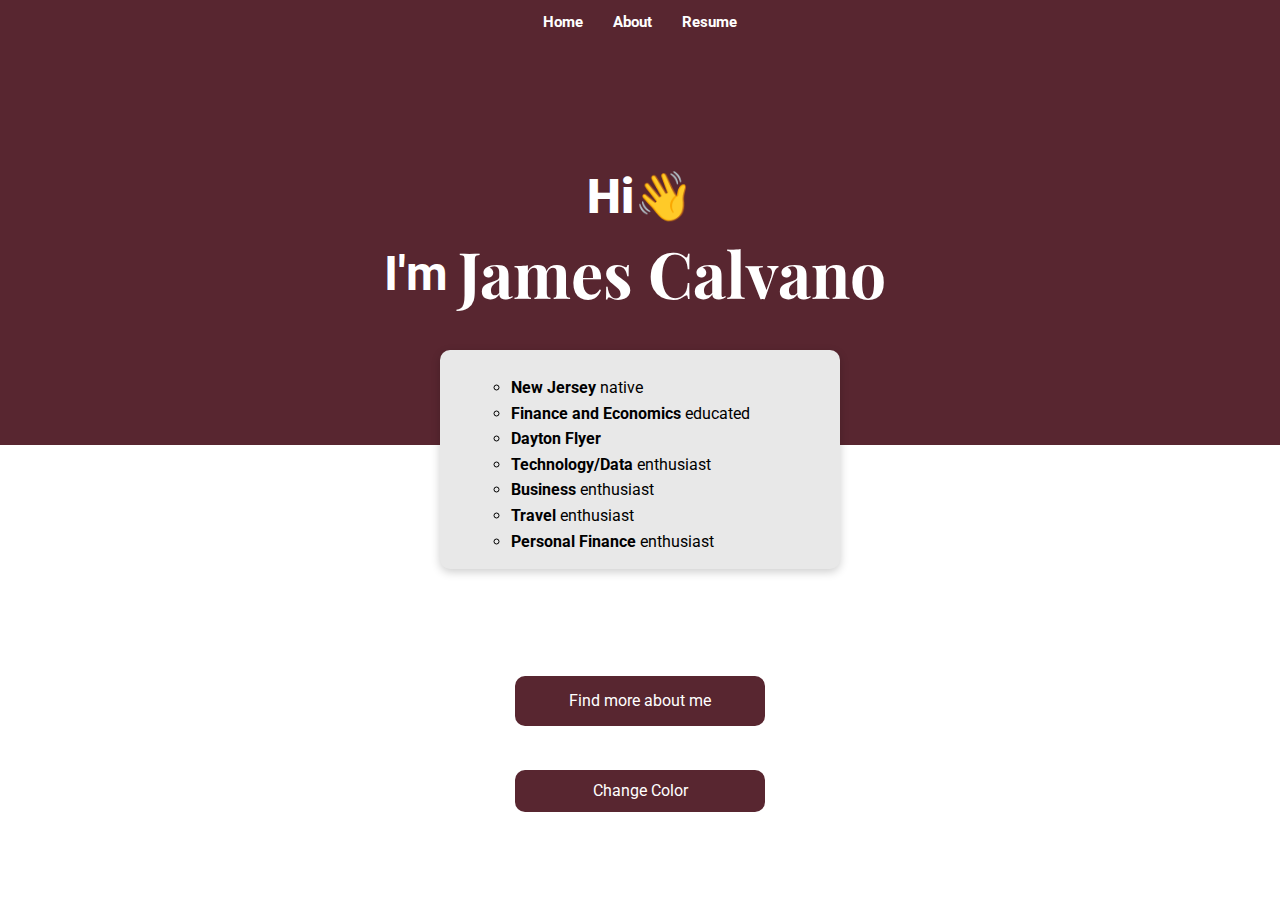
<file: public/index.html>
<!-- This was coded by me - James Calvano -->
<!DOCTYPE html>
<html lang="en">
<head>
    <meta charset="utf-8">
    <meta http-equiv="X-UA-Compatible" content="IE=edge,chrome=1" />
    <meta name="viewport" content="width=device-width, initial-scale=1" />
    <title>James Calvano</title>
    
    <link rel="stylesheet" href="css/normalize.css" />
    <link rel="stylesheet" href="css/styles.css" />    
    <link rel="stylesheet" href="css/utilities.css" />
    <link rel="apple-touch-icon" type="image/x-icon" sizes="180x180" href="img/apple-touch-icon.png">
    
    <link rel="icon" type="image/png" sizes="32x32" href="img/favicon-32x32.png" />
    <link rel="icon" type="image/png" sizes="16x16" href="img/favicon-16x16.png" />
    <meta name="apple-mobile-web-app-capable" content="yes" />
    <meta name="apple-mobile-web-app-status-bar-style" content="black" />

    <link rel="manifest" href="site.webmanifest" /> 

</head>
<body>
    <section class="nav sticky">
        <div class="container flex">
            <nav>
                <ul>
                    <li><a href="./">Home</a></li>
                    <li><a href="./about">About</a></li>
                    <li><a href="./resume">Resume</a></li>
                </ul>
            </nav> 
        </div>
    </section>
    <section class="welcome">
        <div class="container flex">
            <div class="hi">
                <div><h1><b>Hi</b>👋 </h1></div>
                <h1>I'm <div class="signature">James Calvano</div></h1>
            </div>
        </div>
    </section>
    <section class="links">
        <div class="card">
            <ul>
                <li><b>New Jersey</b> native</li>
                <li><b>Finance and Economics</b> educated</li>
                <li><b>Dayton Flyer</b></li>
                <li><b>Technology/Data</b> enthusiast</li>
                <li><b>Business</b> enthusiast</li>
                <li><b>Travel</b> enthusiast</li>
                <li><b>Personal Finance</b> enthusiast</li>
            </ul>
        </div>
        <div class="container grid">
            <a href="./about">Find more about me</a>
            <button class="click-me">Change Color</button>
        </div>
    </section>
</body>
    
<script defer>

    let root = document.documentElement;

    if (sessionStorage.getItem("color")) {
        // Restore the contents of the text field
        root.style.setProperty('--primary-color', sessionStorage.getItem("color"));
    }

    document.addEventListener('click', function (event) {

        // If the clicked element doesn't have the right selector, bail
        if (!event.target.matches('.click-me')) return;

        // Don't follow the link
        event.preventDefault();

        if(!sessionStorage.getItem("color")) {
            root.style.setProperty('--primary-color', "#282828");
            sessionStorage.setItem("color",  "#282828");
        } else {
            root.style.removeProperty('--primary-color');
            sessionStorage.clear();
        }
        
        // Log the clicked element in the console
        //console.log(root.style.getPropertyValue('--primary-color'));

    }, false);

</script>
</html>
</file>
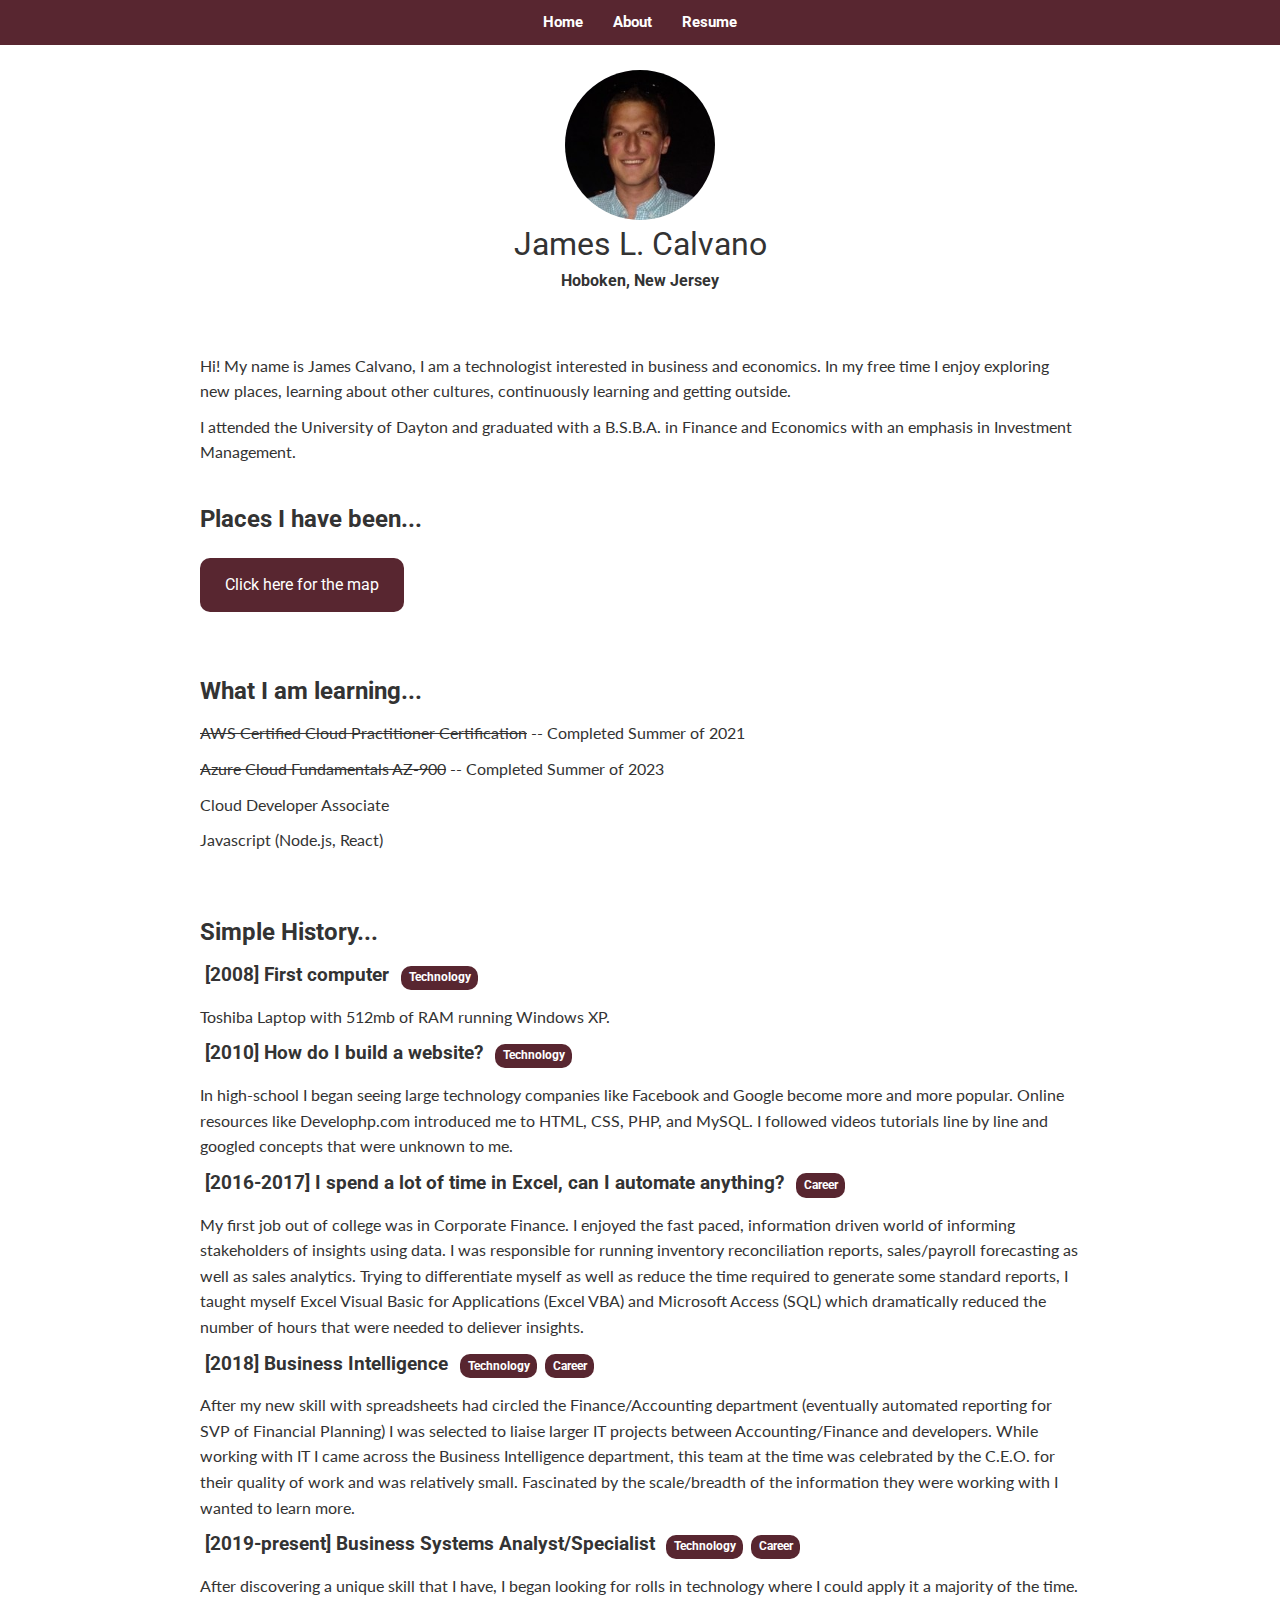
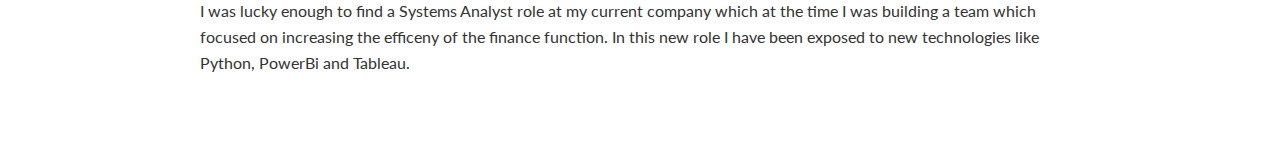
<file: public/about.html>
<!DOCTYPE html>
<html lang="en">

<head>
    <meta charset="utf-8">
    <meta http-equiv="Content-Type" content="text/html">
    <meta http-equiv="X-UA-Compatible" content="IE=edge,chrome=1" />
    <meta name="viewport" content="width=device-width, initial-scale=1" />

    <title>James Calvano</title>

    <link rel="stylesheet" href="css/normalize.css" />
    <link rel="stylesheet" href="css/styles.css" />
    <link rel="stylesheet" href="css/utilities.css" />
    <link rel="apple-touch-icon" type="image/x-icon" sizes="180x180" href="img/apple-touch-icon.png">

    <link rel="icon" type="image/png" sizes="32x32" href="img/favicon-32x32.png" />
    <link rel="icon" type="image/png" sizes="16x16" href="img/favicon-16x16.png" />
    <meta name="apple-mobile-web-app-capable" content="yes" />
    <meta name="apple-mobile-web-app-status-bar-style" content="black" />

    <link rel="manifest" href="site.webmanifest" />

    <link rel="stylesheet" href="https://cdnjs.cloudflare.com/ajax/libs/font-awesome/6.0.0-beta2/css/all.min.css"
        integrity="sha512-YWzhKL2whUzgiheMoBFwW8CKV4qpHQAEuvilg9FAn5VJUDwKZZxkJNuGM4XkWuk94WCrrwslk8yWNGmY1EduTA=="
        crossorigin="anonymous" referrerpolicy="no-referrer" />

    <script>
        let root = document.documentElement;
        if (sessionStorage.getItem("color")) {
            // Restore the contents of the text field
            root.style.setProperty('--primary-color', sessionStorage.getItem("color"));
        }
    </script>
</head>

<body>
    <section class="nav sticky">
        <div class="container flex">
            <nav>
                <ul>
                    <li><a href="./">Home</a></li>
                    <li><a href="./about">About</a></li>
                    <li><a href="./resume">Resume</a></li>
                </ul>
            </nav>
        </div>
    </section>

    <section class="about">
        <div class="container flex">
            <img src="img/1517531442299.jpg" alt="James Calvano Profile Image" style="height: 150px;border-radius: 50%">
            <h1><b>James L. Calvano</b></h1>
            <h4>Hoboken, New Jersey</h4>
            <div style="margin-top: 13px;"class="icons">
                <a href="https://www.linkedin.com/in/jamescalvano/" target="_blank"><i
                        class="fab fa-linkedin fa-2x"></i></a>
                <a href="https://github.com/jlcalvano" target="_blank"><i class="fab fa-github fa-2x"></i></a>
            </div>
            <div class="detail">
                <p>Hi! My name is James Calvano, I am a technologist interested in business and economics. In my free
                    time I enjoy exploring new places, learning about other cultures, continuously learning and getting
                    outside. </p>
                <p>
                    I attended the University of Dayton and graduated with a B.S.B.A. in Finance and Economics with an
                    emphasis in Investment Management.
                </p>
                <div class="subsection">
                    <h2>Places I have been...</h2>
                    <div style="padding-top: 10px;padding-bottom: 10px;"><a
                            href="https://www.google.com/maps/d/edit?mid=10MBdFP8BSfgC6CwVUOccjlt0nplwvyML&usp=sharing"
                            target="_blank">Click here for the map</a></div>
                </div>
                <div class="subsection">
                    <h2>What I am learning...</h2>
                    <ul>
                        <li>
                            <p><strike>AWS Certified Cloud Practitioner Certification</strike> -- Completed Summer of
                                2021</p>
                        </li>
                        <li>
                            <p><strike>Azure Cloud Fundamentals AZ-900</strike> -- Completed Summer of
                                2023</p>
                        </li>
                        <li>
                            <p>Cloud Developer Associate</p>
                        </li>
                        <li>
                            <p>Javascript (Node.js, React)</p>
                        </li>
                    </ul>
                </div>
                <div class="subsection">
                    <h2>Simple History...</h2>
                    <ul>
                        <li>
                            <h3>[2008] First computer </h3>
                            <div class="pill">Technology</div>
                        </li>
                        <ul>
                            <p>Toshiba Laptop with 512mb of RAM running Windows XP.</p>
                        </ul>
                        <li>
                            <h3>[2010] How do I build a website? </h3>
                            <div class="pill">Technology</div>
                        </li>
                        <ul>
                            <p>In high-school I began seeing large technology companies like Facebook and Google become
                                more and more popular. Online resources like Develophp.com introduced me to HTML, CSS,
                                PHP, and MySQL. I followed videos tutorials line by line and googled concepts that were
                                unknown to me.</p>
                        </ul>
                        <li>
                            <h3>[2016-2017] I spend a lot of time in Excel, can I automate anything? </h3>
                            <div class="pill">Career</div>
                        </li>
                        <ul>
                            <p>My first job out of college was in Corporate Finance. I enjoyed the fast paced,
                                information driven world of informing stakeholders of insights using data. I was
                                responsible for running inventory reconciliation reports, sales/payroll forecasting as
                                well as sales analytics. Trying to differentiate myself as well as reduce the time
                                required to generate some standard reports, I taught myself Excel Visual Basic for
                                Applications (Excel VBA) and Microsoft Access (SQL) which dramatically reduced the
                                number of hours that were needed to deliever insights.</p>
                        </ul>
                        <li>
                            <h3>[2018] Business Intelligence </h3>
                            <div class="pill">Technology</div>
                            <div class="pill">Career</div>
                        </li>
                        <ul>
                            <p>After my new skill with spreadsheets had circled the Finance/Accounting department
                                (eventually automated reporting for SVP of Financial Planning) I was selected to liaise
                                larger IT projects between Accounting/Finance and developers. While working with IT I
                                came across the Business Intelligence department, this team at the time was celebrated
                                by the C.E.O. for their quality of work and was relatively small. Fascinated by the
                                scale/breadth of the information they were working with I wanted to learn more.</p>
                        </ul>
                        <li>
                            <h3>[2019-present] Business Systems Analyst/Specialist</h3>
                            <div class="pill">Technology</div>
                            <div class="pill">Career</div>
                        </li>
                        <ul>
                            <p>After discovering a unique skill that I have, I began looking for rolls in technology
                                where I could apply it a majority of the time. I was lucky enough to find a Systems
                                Analyst role at my current company which at the time I was building a team which focused
                                on increasing the efficeny of the finance function. In this new role I have been exposed
                                to new technologies like Python, PowerBi and Tableau.</p>
                        </ul>
                    </ul>
                </div>
            </div>
        </div>
    </section>


</body>


</html>
</file>
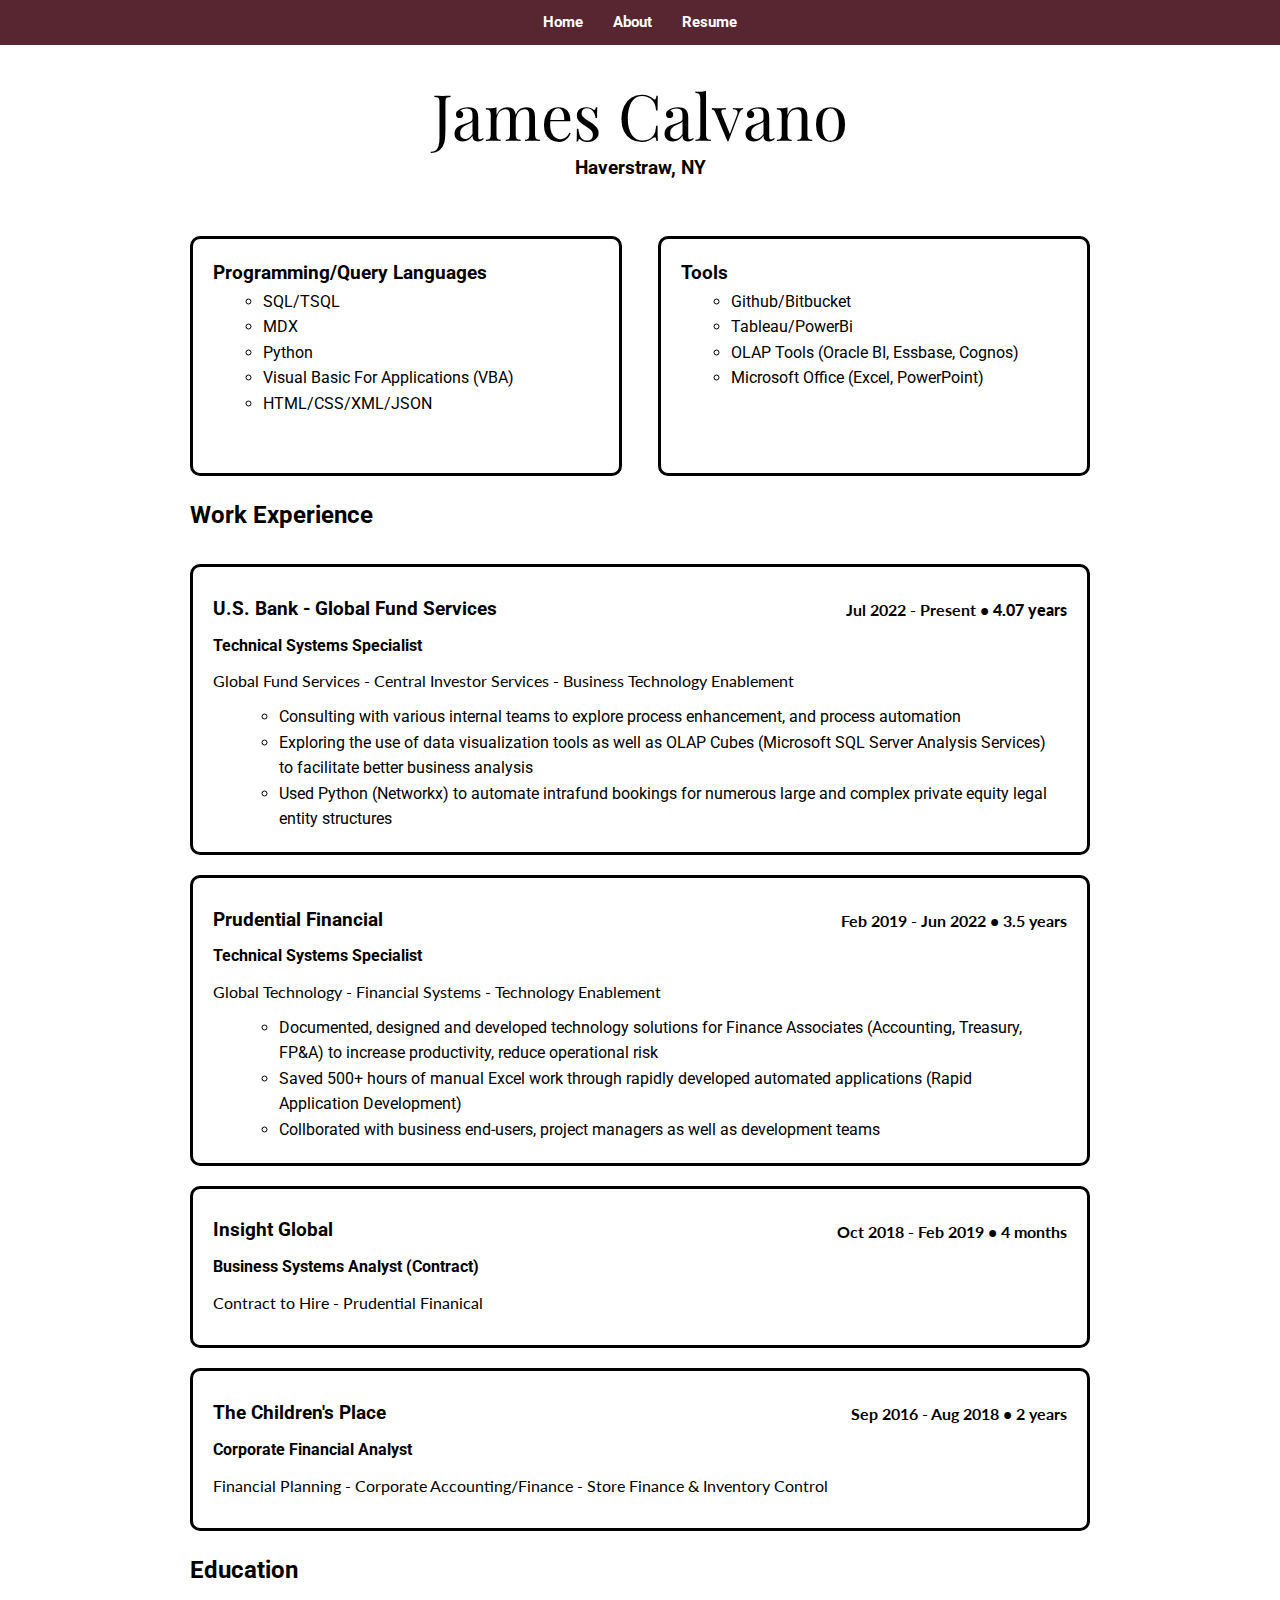
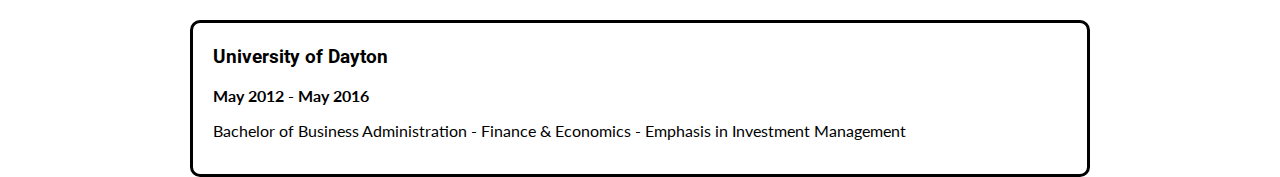
<file: public/resume.html>
<!DOCTYPE html>
<html lang="en">

<head>
    <meta charset="utf-8">
    <meta http-equiv="X-UA-Compatible" content="IE=edge,chrome=1" />
    <meta name="viewport" content="width=device-width, initial-scale=1" />
    <title>James Calvano</title>

    <link rel="stylesheet" href="css/normalize.css" />
    <link rel="stylesheet" href="css/styles.css" />
    <link rel="stylesheet" href="css/utilities.css" />
    <link rel="apple-touch-icon" type="image/x-icon" sizes="180x180" href="img/apple-touch-icon.png">

    <link rel="icon" type="image/png" sizes="32x32" href="img/favicon-32x32.png" />
    <link rel="icon" type="image/png" sizes="16x16" href="img/favicon-16x16.png" />
    <meta name="apple-mobile-web-app-capable" content="yes" />
    <meta name="apple-mobile-web-app-status-bar-style" content="black" />

    <script>
        let root = document.documentElement;
        if (sessionStorage.getItem("color")) {
            // Restore the contents of the text field
            root.style.setProperty('--primary-color', sessionStorage.getItem("color"));
        }
    </script>

<body>
    <section class="nav sticky">
        <div class="container flex">
            <nav>
                <ul>
                    <li><a href="./">Home</a></li>
                    <li><a href="./about">About</a></li>
                    <li><a href="./resume">Resume</a></li>
                </ul>
            </nav>
        </div>
    </section>
    <section class="resume">
        <div class="container grid">
            <div class="container flex" style="flex-direction: column; margin: 2rem;">
                <h1>
                    <div class="signature">James Calvano</div>
                </h1>
                <h3>Haverstraw, NY</h3>
            </div>
            <div class="container flex"
                style="width: 100%; justify-content: space-between; align-items: space-between; flex-wrap: wrap;">
                <div class="block" style="width: 48%; height: 15em;">
                    <h3>Programming/Query Languages</h3>
                    <ul>
                        <li>SQL/TSQL</li>
                        <li>MDX</li>
                        <li>Python</li>
                        <li>Visual Basic For Applications (VBA)</li>
                        <li>HTML/CSS/XML/JSON</li>
                    </ul>
                </div>
                <div class="block" style="width: 48%; height: 15em;">
                    <h3>Tools</h3>
                    <ul>
                        <li>Github/Bitbucket</li>
                        <li>Tableau/PowerBi</li>
                        <li>OLAP Tools (Oracle BI, Essbase, Cognos)</li>
                        <li>Microsoft Office (Excel, PowerPoint)</li>
                    </ul>
                </div>
            </div>
            <h2>Work Experience</h2>
            <div style="width: 100%; margin: auto auto;" class="block">
                <div style="display: inline-flex;align-items: center;justify-content: space-between;width: 100%;">
                    <h3>U.S. Bank - Global Fund Services</h3>
                    <p><b>Jul 2022 - Present • <b id="time"></b></b></p>
                </div>
                <h4>Technical Systems Specialist</h4>
                <p>Global Fund Services - Central Investor Services - Business Technology Enablement</p>
                <ul>
                    <li style="margin-left: 1rem; margin-right: 1rem;">Consulting with various internal teams to explore
                        process enhancement, and process automation </li>
                    <li style="margin-left: 1rem; margin-right: 1rem;">Exploring the use of data visualization tools as
                        well as OLAP Cubes (Microsoft SQL Server Analysis Services) to facilitate better business
                        analysis</li>
                    <li style="margin-left: 1rem; margin-right: 1rem;">Used Python (Networkx) to automate intrafund
                        bookings for numerous large and complex private equity legal entity structures</li>
                </ul>
            </div>
            <div style="width: 100%; margin: auto auto;" class="block">
                <div style="display: inline-flex;align-items: center;justify-content: space-between;width: 100%;">
                    <h3>Prudential Financial</h3>
                    <p><b>Feb 2019 - Jun 2022 • 3.5 years</b></b></p>
                </div>
                <h4>Technical Systems Specialist</h4>
                <p>Global Technology - Financial Systems - Technology Enablement</p>
                <ul>
                    <li style="margin-left: 1rem; margin-right: 1rem;">Documented, designed and developed technology
                        solutions for Finance Associates (Accounting, Treasury, FP&A) to increase productivity, reduce
                        operational risk</li>
                    <li style="margin-left: 1rem; margin-right: 1rem;">Saved 500+ hours of manual Excel work through
                        rapidly developed automated applications (Rapid Application Development)</li>
                    <li style="margin-left: 1rem; margin-right: 1rem;">Collborated with business end-users, project
                        managers as well as development teams</li>
                </ul>
            </div>
            <div class="block">
                <div style="display: inline-flex;align-items: center;justify-content: space-between;width: 100%;">
                    <h3>Insight Global</h3>
                    <p><b>Oct 2018 - Feb 2019 • 4 months</b></p>
                </div>
                <h4>Business Systems Analyst (Contract)</h4>
                <p>Contract to Hire - Prudential Finanical</p>
            </div>
            <div class="block">
                <div style="display: inline-flex;align-items: center;justify-content: space-between;width: 100%; ">
                    <h3>The Children's Place</h3>
                    <p><b>Sep 2016 - Aug 2018 • 2 years</b></p>
                </div>
                <h4>Corporate Financial Analyst</h4>
                <p>Financial Planning - Corporate Accounting/Finance - Store Finance & Inventory Control</p>
            </div>
            <h2>Education</h2>
            <div class="block">
                <h3>University of Dayton</h3>
                <p><b>May 2012 - May 2016</b> </p>
                <p>Bachelor of Business Administration - Finance & Economics - Emphasis in Investment Management</p>
            </div>
        </div>
    </section>
</body>
<script>
    let today = new Date();
    let startDate = Date.parse("2022-07-01");

    const diffTime = Math.abs(today - startDate);
    const diffDays = Math.ceil(diffTime / (1000 * 60 * 60 * 24));
    const elem = document.getElementById('time');

    elem.innerHTML = Math.round((diffDays / 365) * 100) / 100 + " years";
</script>

</html>
</file>
<file: public/css/styles.css>
@import url('https://fonts.googleapis.com/css2?family=Roboto:wght@300&display=swap');
@import url('https://fonts.googleapis.com/css2?family=Lato:wght@300');
@import url('https://fonts.googleapis.com/css2?family=Playfair+Display:wght@800&display=swap');
:root {
   /*  --primary-color:#282828; */
    --primary-color:#582630;
    --secondary-color: #FFFFFF;
    --third-color: #FFFFFF;

}

* {
    box-sizing: border-box;
    padding: 0;
    margin: 0;
}


body {
    font-family:Roboto, sans-serif;
    color: #333;
    line-height: 1.6;
}

ul {
    list-style-type: none;
}

a {
    text-decoration: none;
    color: inherit;
}

a:hover {
    /* color: var(--secondary-color); */
    text-decoration:none; 
    cursor:pointer;  
}

h1 {
    font-weight: 300;
    line-height: 1.2;
}

h2 {
    margin-bottom: 10px;
}

p {
    font-family:Lato, sans-serif;
    margin: 10px 0;
}

/* Nav */
.nav {
    background-color: var(--primary-color);
    height: 45px;
    overflow: hidden;
    
}

.nav ul {
    display: flex;
}

.nav li {
    color:white;
    font-size: .95rem;
    font-weight: bolder;
    padding: 10px;
    margin: 0 5px;
}

.nav .fa-1 {
    font-size: .9em; 
    margin:auto;
    color: var(--primary-color);
    border: var(--secondary-color);
}

.sticky {
	position: -webkit-sticky;
	position: sticky;
	top: 0;
}


/* Home - Welcome */
.welcome {
    background-color: var(--primary-color);
    color: #fff;
    height: 25rem;
}

.welcome .flex {
    flex-direction: column;
    
}

.hi h1 {
    font-size: xx-large;
    justify-content: center;
    display:flex;
    align-items: center;
    font-weight: bold;
    font-size: 3rem;
}

.signature {
    font-family: 'Playfair Display';
    display:inline;
    font-size: 4rem;
    padding: 10px;

}

/* Home - Card */
.card {
    background-color: #E8E8E8;
    color: black;
    padding: 15px;
    width: 25rem;
    margin: auto;
    border-radius: 10px;
    box-shadow: 0 3px 10px rgb(0 0 0 / 20%);
    position: relative;
    top: -95px;
    z-index: 100;
    justify-self: center;
}

.card ul {
    list-style-type:circle;
    margin-left: 15%;
    padding-top: 10px;
}


.links button, .links a  {
    padding: 12px 24px;
    background-color: var(--primary-color);
    color: white;
    cursor: pointer;
    transition: transform 250ms cubic-bezier(.2,.8,.4,1);
    border-radius: 10px;
    border-style: none;
    width: 250px;
    text-align: center;
    justify-self: center;    
    margin: 12px;
}

.links button:hover {
    transform: scale(1.10);
}


/* About  - About */

.about {
    /* max-width: 85%; */
    margin: 25px;
}

.about .flex {
    flex-direction: column;
}

.about h1,h3 {
    padding: 5px;
}

.icons > a {
    padding-left: 10px;
    padding-top: 10px;

}

.detail {
    padding: 10px;
}


.detail a {
    color: white;
    text-decoration: none;
}

.detail a:link {
    background-color: var(--primary-color);
    color: white;
    padding: 14px 25px;
    text-align: center;
    text-decoration: none;
    display: inline-block;
    border-radius: 10px;
}

.detail .subsection {
    padding-top: 25px;
    padding-bottom: 25px;
}

.subsection h3 {
    display: inline;
}

.pill {
    background-color: var(--primary-color);
    font-size: 75%;
    border: none;
    color: white;
    font-weight: bold;
    padding: 2.5px 7.5px;
    text-align: center;
    text-decoration: none;
    display: inline-block;
    margin: 4px 2px;
    border-radius: 10px;
  }



/* Resume */

.resume {
    color: black;
}

.resume h3 {
    padding: 0pt;
}


.resume .block {
    background-color: var(--third-color);
    border-radius: 10px;
    padding: 20px;
    height: 100%;
    /* box-shadow:  5px 2px black; */
    border-width: 1px;
    border: black;
    border-style: solid;
}


.resume ul{
    list-style-type: circle;
    padding-left: 50px;

}
</file>
<file: public/css/utilities.css>
.container {
    max-width: 900px;
    margin: auto auto;
    overflow: auto;
    height: auto;
}

.flex {
    display: flex;
    justify-content: center;
    align-items: center;
    height: 100%;
}

.grid {
    display: grid;
    grid-template-columns: repeat(1, 1fr);
    gap: 20px;
    justify-content: center;
    align-items: center;
    height: 100%;
}
</file>
